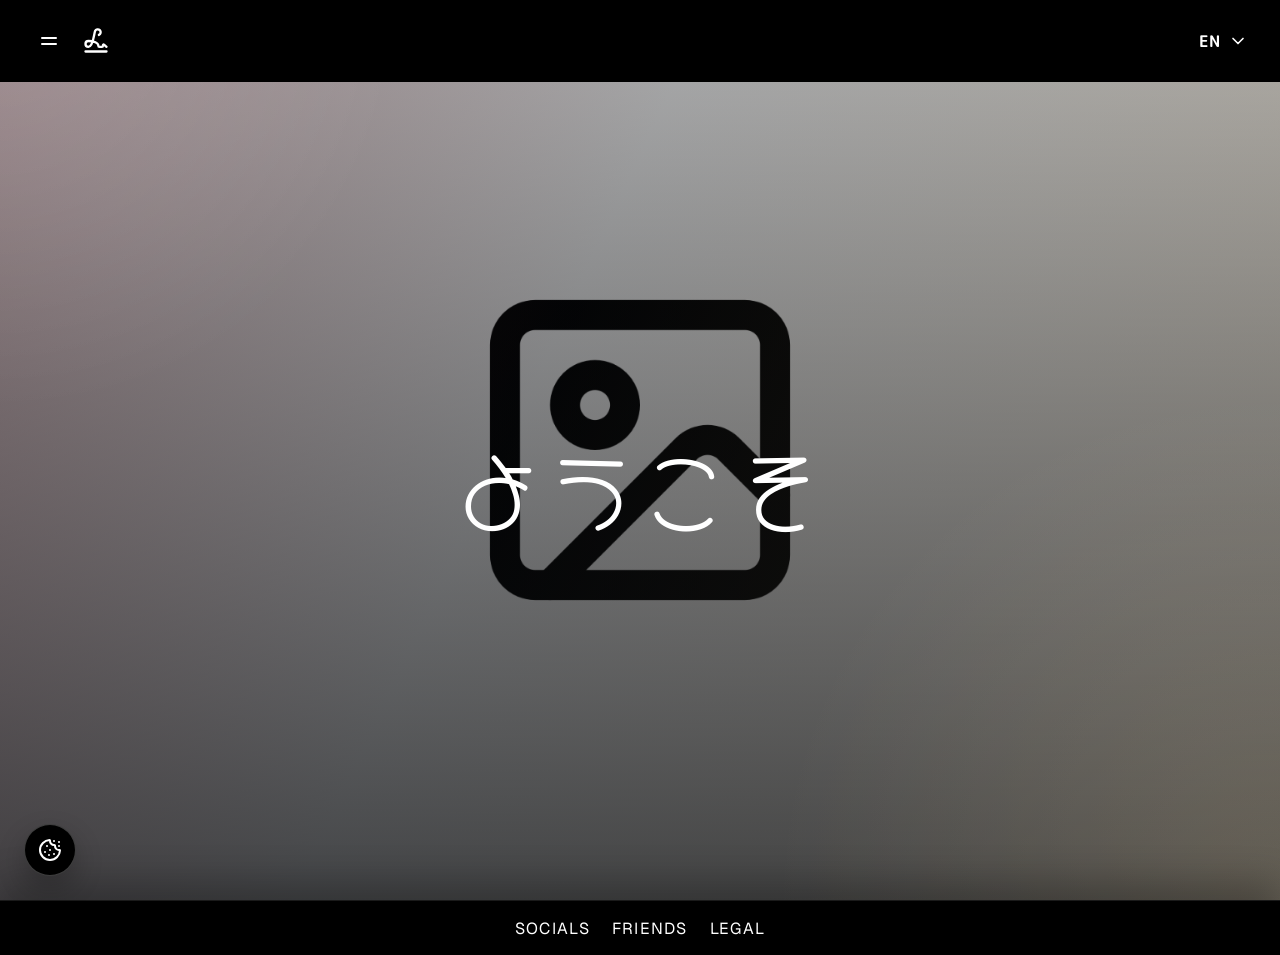
<file: index.html>
<!DOCTYPE html>
<html lang="de">
<head>
	<meta charset="UTF-8">
	<meta name="viewport" content="width=device-width, initial-scale=1.0">
	<title>Portfolio</title>
	<meta
		name="description"
		content="Kunst, Streams und Content rund um Gaming, Anime und Fantasy."
	>
	<link rel="stylesheet" href="assets/css/styles.css">
</head>
<body class="page-home">
	<div class="page-shell">
		<header class="site-header" data-header>
			<div class="header-inner">
				<div class="header-branding">
					<button
						class="menu-toggle"
						type="button"
						aria-label="Menü öffnen"
						aria-expanded="false"
						aria-controls="mobile-menu"
						data-menu-toggle
					>
						<span class="menu-icon menu-icon-equal" data-menu-icon-open>
							<svg xmlns="http://www.w3.org/2000/svg" width="24" height="24" viewBox="0 0 24 24" fill="none" stroke="currentColor" stroke-width="2" stroke-linecap="round" stroke-linejoin="round" class="lucide lucide-equal"><line x1="5" x2="19" y1="9" y2="9"/><line x1="5" x2="19" y1="15" y2="15"/></svg>
						</span>
						<span class="menu-icon menu-icon-close" data-menu-icon-close>
							<svg xmlns="http://www.w3.org/2000/svg" width="24" height="24" viewBox="0 0 24 24" fill="none" stroke="currentColor" stroke-width="2" stroke-linecap="round" stroke-linejoin="round" class="lucide lucide-x"><path d="M18 6 6 18"/><path d="m6 6 12 12"/></svg>
						</span>
					</button>

					<a class="brand-mark" href="index.html" aria-label="Startseite">
						<img src="assets/logo/logo.svg" alt="Logo">
					</a>
				</div>

				<div class="header-actions">
					<div class="language-switcher" data-language-switcher>
						<button
							class="language-trigger"
							type="button"
							aria-haspopup="true"
							aria-expanded="false"
							aria-label="Sprache auswählen"
							data-language-trigger
						>
							<span data-current-language>EN</span>
							<svg xmlns="http://www.w3.org/2000/svg" width="24" height="24" viewBox="0 0 24 24" fill="none" stroke="currentColor" stroke-width="2" stroke-linecap="round" stroke-linejoin="round" class="lucide lucide-chevron-down"><path d="m6 9 6 6 6-6"/></svg>
						</button>
						<div class="language-menu" role="menu" aria-label="Sprachauswahl">
							<button type="button" data-language="en" class="is-active">EN</button>
							<button type="button" data-language="de">DE</button>
						</div>
					</div>
				</div>
			</div>
		</header>

		<section class="menu-panel" id="mobile-menu" aria-hidden="true" data-mobile-menu>
			<nav class="mobile-nav" aria-label="Hauptnavigation">
				<a href="index.html" data-i18n="nav.home">START</a>
				<a href="about.html" data-i18n="nav.about">ÜBER</a>
				<a href="gallery.html" data-i18n="nav.gallery">PORTFOLIO</a>
			</nav>
		</section>

		<main>
			<section class="hero" id="start" data-hero>
				<div class="hero-backdrop"></div>
				<div class="hero-content">
					<p class="eyebrow hero-motto" data-i18n="hero.motto">ようこそ</p>
				</div>
			</section>
		</main>

		<footer class="site-footer">
			<nav class="footer-nav" aria-label="Footer Navigation">
				<a href="#" data-i18n="footer.socials" data-socials-trigger>SOZIALES</a>
				<a href="#" data-i18n="nav.friends" data-friends-trigger>FRIENDS</a>
				<a href="#" data-i18n="footer.legal" data-legal-trigger>RECHTLICHES</a>
			</nav>
		</footer>
	</div>

	<button class="cookie-trigger" type="button" aria-label="Cookie-Einstellungen öffnen" data-cookie-trigger>
		<svg xmlns="http://www.w3.org/2000/svg" width="24" height="24" viewBox="0 0 24 24" fill="none" stroke="currentColor" stroke-width="2" stroke-linecap="round" stroke-linejoin="round" class="lucide lucide-cookie"><path d="M11 17h.01"/><path d="M11.496 2c.324-.016.558.292.529.615a4 4 0 004.235 4.368.713.713 0 01.758.757 4 4 0 004.366 4.237c.323-.03.63.204.614.527a10 10 0 01-2.915 6.566A1 1 0 114.93 4.918 10 10 0 0111.496 2"/><path d="M12 12h.01"/><path d="M16 16h.01"/><path d="M16 3h.01"/><path d="M21 4h.01"/><path d="M21 8h.01"/><path d="M7 14h.01"/><path d="M9 8h.01"/></svg>
	</button>

	<div class="cookie-modal" role="dialog" aria-modal="true" aria-labelledby="cookie-modal-title" aria-hidden="true" data-cookie-modal>
		<div class="cookie-modal-content">
			<div class="cookie-modal-header">
				<div class="cookie-modal-title">
					<h2 id="cookie-modal-title" data-i18n="cookie.title">COOKIE-EINSTELLUNGEN</h2>
				</div>
				<button class="cookie-modal-dismiss" type="button" aria-label="Cookie-Einstellungen schließen" data-cookie-close>
					<svg aria-hidden="true" xmlns="http://www.w3.org/2000/svg" width="24" height="24" viewBox="0 0 24 24" fill="none" stroke="currentColor" stroke-width="2" stroke-linecap="round" stroke-linejoin="round" class="lucide lucide-x"><path d="M18 6 6 18"/><path d="m6 6 12 12"/></svg>
				</button>
			</div>

			<div class="cookie-modal-rule"></div>
			<div class="cookie-modal-notice">
				<svg aria-hidden="true" xmlns="http://www.w3.org/2000/svg" width="24" height="24" viewBox="0 0 24 24" fill="none" stroke="currentColor" stroke-width="2" stroke-linecap="round" stroke-linejoin="round" class="lucide lucide-info"><circle cx="12" cy="12" r="10"/><path d="M12 16v-4"/><path d="M12 8h.01"/></svg>
				<p data-i18n="cookie.intro">Hier erfährst du, wie ich Cookies und ähnliche Technologien verwende.</p>
			</div>

			<section class="cookie-modal-section">
				<h3 data-i18n="cookie.purposeTitle">WARUM ICH COOKIES VERWENDE</h3>
				<p data-i18n="cookie.purpose">Cookies und lokale Speicherungen helfen mir dabei, Spracheinstellungen zu speichern und die Website zuverlässig bereitzustellen. Ich nutze sie nicht für personalisierte Werbung.</p>
			</section>

			<section class="cookie-modal-section">
				<h3 data-i18n="cookie.dataTitle">WELCHE DATEN ICH SPEICHERE</h3>
				<p data-i18n="cookie.data">Deine zuletzt ausgewählte Sprache wird lokal in deinem Browser gespeichert. Dadurch bleibt sie beim Aktualisieren und beim späteren Öffnen der Seite erhalten. Diese Einstellung übertrage ich nicht.</p>
			</section>

			<section class="cookie-modal-section">
				<h3 data-i18n="cookie.controlTitle">DEINE AUSWAHL</h3>
				<p data-i18n="cookie.control">Du kannst gespeicherte Website-Daten jederzeit über die Einstellungen deines Browsers löschen. Wenn du eine andere Sprache auswählst, übernehme ich die neue Auswahl automatisch.</p>
			</section>

		</div>
	</div>

	<div class="cookie-modal" role="dialog" aria-modal="true" aria-labelledby="contact-modal-title" aria-hidden="true" data-contact-modal>
		<div class="cookie-modal-content">
			<div class="cookie-modal-header">
				<div class="cookie-modal-title">
					<h2 id="contact-modal-title" data-i18n="contactModal.title">KONTAKT</h2>
				</div>
				<button class="cookie-modal-dismiss" type="button" aria-label="Kontakt schließen" data-contact-close>
					<svg aria-hidden="true" xmlns="http://www.w3.org/2000/svg" width="24" height="24" viewBox="0 0 24 24" fill="none" stroke="currentColor" stroke-width="2" stroke-linecap="round" stroke-linejoin="round" class="lucide lucide-x"><path d="M18 6 6 18"/><path d="m6 6 12 12"/></svg>
				</button>
			</div>

			<div class="cookie-modal-rule"></div>
			<div class="cookie-modal-notice">
				<svg aria-hidden="true" xmlns="http://www.w3.org/2000/svg" width="24" height="24" viewBox="0 0 24 24" fill="none" stroke="currentColor" stroke-width="2" stroke-linecap="round" stroke-linejoin="round" class="lucide lucide-message-circle"><path d="M7.9 20A9 9 0 1 0 4 16.1L2 22Z"/></svg>
				<p data-i18n="contactModal.intro">Hier erreichst du mich am schnellsten.</p>
			</div>

			<section class="cookie-modal-section">
				<h3 data-i18n="contactModal.emailLabel">E-MAIL</h3>
				<p data-i18n="contactModal.emailText">Schreib mir einfach eine Nachricht, ich antworte so schnell wie möglich.</p>
				<p><a class="modal-link" href="mailto:kontakt@example.com">kontakt@example.com</a></p>
			</section>

			<section class="cookie-modal-section">
				<h3 data-i18n="contactModal.responseTitle">ANTWORTZEIT</h3>
				<p data-i18n="contactModal.responseText">Ich versuche, innerhalb weniger Tage zu antworten. Bei viel los kann es auch mal etwas länger dauern, ich melde mich aber garantiert zurück.</p>
			</section>
		</div>
	</div>

	<div class="cookie-modal" role="dialog" aria-modal="true" aria-labelledby="legal-modal-title" aria-hidden="true" data-legal-modal>
		<div class="cookie-modal-content">
			<div class="cookie-modal-header">
				<div class="cookie-modal-title">
					<h2 id="legal-modal-title" data-i18n="legalModal.title">RECHTLICHES</h2>
				</div>
				<button class="cookie-modal-dismiss" type="button" aria-label="Rechtliches schließen" data-legal-close>
					<svg aria-hidden="true" xmlns="http://www.w3.org/2000/svg" width="24" height="24" viewBox="0 0 24 24" fill="none" stroke="currentColor" stroke-width="2" stroke-linecap="round" stroke-linejoin="round" class="lucide lucide-x"><path d="M18 6 6 18"/><path d="m6 6 12 12"/></svg>
				</button>
			</div>

			<div class="cookie-modal-rule"></div>
			<div class="cookie-modal-notice">
				<svg aria-hidden="true" xmlns="http://www.w3.org/2000/svg" width="24" height="24" viewBox="0 0 24 24" fill="none" stroke="currentColor" stroke-width="2" stroke-linecap="round" stroke-linejoin="round" class="lucide lucide-scale"><path d="M12 3v18"/><path d="m19 8 3 8a5 5 0 0 1-6 0zV7"/><path d="M3 7h1a17 17 0 0 0 8-2 17 17 0 0 0 8 2h1"/><path d="m5 8 3 8a5 5 0 0 1-6 0zV7"/><path d="M7 21h10"/></svg>
				<p data-i18n="legalModal.intro">Ein Überblick über Impressum, Datenschutz, Haftung, Streitschlichtung und Urheberrecht dieser Website.</p>
			</div>

			<section class="cookie-modal-section">
				<h3 data-i18n="legalModal.imprintTitle">IMPRESSUM</h3>
				<div class="modal-lines"><p class="modal-line modal-line-intro" data-i18n="legalModal.imprintText">Angaben gemäß den gesetzlichen Informationspflichten. Diese Website wird privat betrieben und zeigt Kunst, Streams und kreative Projekte. Verantwortlich für die Inhalte ist:</p><p class="modal-line" data-i18n="legalModal.imprintName">[Name der verantwortlichen Person]</p><p class="modal-line" data-i18n="legalModal.imprintStreet">[Straße und Hausnummer]</p><p class="modal-line" data-i18n="legalModal.imprintCity">[PLZ und Ort]</p>
				<p class="modal-line"><span data-i18n="legalModal.imprintEmail">E-Mail:</span> <a class="modal-link" href="mailto:kontakt@example.com">kontakt@example.com</a></p></div>
			</section>

			<section class="cookie-modal-section">
				<h3 data-i18n="legalModal.privacyTitle">DATENSCHUTZ</h3>
				<p data-i18n="legalModal.privacyText">Der Schutz deiner persönlichen Daten ist mir wichtig. Diese Website erhebt keine personenbezogenen Daten über Formulare, Konten oder Tracking-Dienste und setzt keine Werbe- oder Analyse-Cookies ein. Lediglich deine gewählte Spracheinstellung wird lokal in deinem Browser gespeichert, damit sie beim nächsten Besuch erhalten bleibt. Diese Information verlässt dein Gerät nicht. Wenn du mir per E-Mail schreibst, verwende ich deine Angaben ausschließlich zur Bearbeitung deines Anliegens und gebe sie nicht an Dritte weiter. Beim Aufruf externer Links, etwa zu Instagram, Twitch, Discord, X oder VGen, gelten die Datenschutzbestimmungen der jeweiligen Anbieter. Du hast jederzeit das Recht auf Auskunft, Berichtigung und Löschung deiner Daten sowie auf Beschwerde bei einer Datenschutzaufsichtsbehörde.</p>
			</section>

			<section class="cookie-modal-section">
				<h3 data-i18n="legalModal.liabilityTitle">HAFTUNGSAUSSCHLÜSSE</h3>
				<p data-i18n="legalModal.liabilityText">Die Inhalte dieser Website werden mit größtmöglicher Sorgfalt erstellt. Für die Richtigkeit, Vollständigkeit und Aktualität kann ich dennoch keine Gewähr übernehmen. Diese Website enthält Links zu externen Plattformen und Profilen Dritter, auf deren Inhalte ich keinen Einfluss habe; dafür ist stets der jeweilige Anbieter verantwortlich. Zum Zeitpunkt der Verlinkung waren keine Rechtsverstöße erkennbar. Sobald mir Rechtsverletzungen bekannt werden, entferne ich die betreffenden Inhalte oder Links umgehend. Angaben zu Auftragsarbeiten, Preisen oder Verfügbarkeiten sind unverbindlich, soweit sie nicht ausdrücklich schriftlich vereinbart wurden.</p>
			</section>

			<section class="cookie-modal-section">
				<h3 data-i18n="legalModal.disputeTitle">STREITSCHLICHTUNG</h3>
				<p data-i18n="legalModal.disputeText">Die Europäische Kommission stellt eine Plattform zur Online-Streitbeilegung bereit. Ich bin weder verpflichtet noch bereit, an Streitbeilegungsverfahren vor einer Verbraucherschlichtungsstelle teilzunehmen. Wenn es bei einer Zusammenarbeit, einer Auftragsarbeit oder einem Kauf Unstimmigkeiten gibt, melde dich bitte zuerst direkt bei mir. In den meisten Fällen lässt sich gemeinsam eine faire Lösung finden.</p>
			</section>

			<section class="cookie-modal-section">
				<h3 data-i18n="legalModal.copyrightTitle">URHEBERRECHT</h3>
				<p data-i18n="legalModal.copyrightText">Alle auf dieser Website veröffentlichten Inhalte, darunter Texte, Grafiken, Artworks, Animationen, Streams und Videos, unterliegen dem Urheberrecht. Soweit nicht anders gekennzeichnet, liegen die Rechte bei mir als Betreiber*in. Werke Dritter, etwa Auftragsarbeiten anderer Künstler*innen, sind mit Credits versehen und bleiben Eigentum der jeweiligen Urheber*innen. Eine Vervielfältigung, Bearbeitung, Verbreitung oder Verwendung, auch auszugsweise und insbesondere für das Training von KI-Systemen, ist ohne vorherige schriftliche Zustimmung nicht gestattet. Genannte Marken-, Spiele- und Firmennamen gehören ihren jeweiligen Rechteinhaber*innen.</p>
			</section>
		</div>
	</div>

	<div class="cookie-modal" role="dialog" aria-modal="true" aria-labelledby="socials-modal-title" aria-hidden="true" data-socials-modal>
		<div class="cookie-modal-content">
			<div class="cookie-modal-header">
				<div class="cookie-modal-title">
					<h2 id="socials-modal-title" data-i18n="socialsModal.title">SOZIALES</h2>
				</div>
				<button class="cookie-modal-dismiss" type="button" aria-label="Soziales schließen" data-socials-close>
					<svg aria-hidden="true" xmlns="http://www.w3.org/2000/svg" width="24" height="24" viewBox="0 0 24 24" fill="none" stroke="currentColor" stroke-width="2" stroke-linecap="round" stroke-linejoin="round" class="lucide lucide-x"><path d="M18 6 6 18"/><path d="m6 6 12 12"/></svg>
				</button>
			</div>

			<div class="cookie-modal-rule"></div>
			<div class="cookie-modal-notice">
				<svg aria-hidden="true" xmlns="http://www.w3.org/2000/svg" width="24" height="24" viewBox="0 0 24 24" fill="none" stroke="currentColor" stroke-width="2" stroke-linecap="round" stroke-linejoin="round" class="lucide lucide-share-2"><circle cx="18" cy="5" r="3"/><circle cx="6" cy="12" r="3"/><circle cx="18" cy="19" r="3"/><line x1="8.59" x2="15.42" y1="13.51" y2="17.49"/><line x1="15.41" x2="8.59" y1="6.51" y2="10.49"/></svg>
				<p data-i18n="socialsModal.intro">Hier findest du passende Plattformen für Kunst, Streams und den Austausch mit deiner Community.</p>
			</div>

			<section class="cookie-modal-section">
				<h3 data-i18n="socialsModal.instagramLabel">INSTAGRAM</h3>
				<p data-i18n="socialsModal.instagramText">Teile Skizzen, Einblicke hinter die Kulissen und Neuigkeiten zu Kunst und Streams.</p>
				<p><a class="modal-link" href="https://instagram.com/" target="_blank" rel="noopener noreferrer">instagram.com</a></p>
			</section>

			<section class="cookie-modal-section">
				<h3 data-i18n="socialsModal.twitchLabel">TWITCH</h3>
				<p data-i18n="socialsModal.twitchText">Präsentiere Live-Streams, Spiele, kreative Projekte und den Austausch mit deiner Community.</p>
				<p><a class="modal-link" href="https://twitch.tv/" target="_blank" rel="noopener noreferrer">twitch.tv</a></p>
			</section>

			<section class="cookie-modal-section">
				<h3 data-i18n="socialsModal.discordLabel">DISCORD</h3>
				<p data-i18n="socialsModal.discordText">Tausche dich mit deiner Community aus und teile Neuigkeiten zu Kunst und Streams.</p>
				<p><a class="modal-link" href="https://discord.com/" target="_blank" rel="noopener noreferrer">discord.com</a></p>
			</section>

			<section class="cookie-modal-section">
				<h3 data-i18n="socialsModal.xLabel">X</h3>
				<p data-i18n="socialsModal.xText">Veröffentliche kurze Updates zu Kunst, Streams und aktuellen Projekten.</p>
				<p><a class="modal-link" href="https://x.com/" target="_blank" rel="noopener noreferrer">x.com</a></p>
			</section>
			<section class="cookie-modal-section">
				<h3 data-i18n="socialsModal.vgenLabel">VGEN</h3>
				<p data-i18n="socialsModal.vgenText">Präsentiere Auftragsarbeiten, kreative Services und Beispielprojekte.</p>
				<p><a class="modal-link" href="https://vgen.co/" target="_blank" rel="noopener noreferrer">vgen.co</a></p>
			</section>
		</div>
	</div>

	<div class="cookie-modal" role="dialog" aria-modal="true" aria-labelledby="friends-modal-title" aria-hidden="true" data-friends-modal>
		<div class="cookie-modal-content">
			<div class="cookie-modal-header">
				<div class="cookie-modal-title">
					<h2 id="friends-modal-title" data-i18n="friendsModal.title">FRIENDS</h2>
				</div>
				<button class="cookie-modal-dismiss" type="button" aria-label="Friends schließen" data-friends-close>
					<svg aria-hidden="true" xmlns="http://www.w3.org/2000/svg" width="24" height="24" viewBox="0 0 24 24" fill="none" stroke="currentColor" stroke-width="2" stroke-linecap="round" stroke-linejoin="round" class="lucide lucide-x"><path d="M18 6 6 18"/><path d="m6 6 12 12"/></svg>
				</button>
			</div>
			<div class="cookie-modal-rule"></div>
			<div class="cookie-modal-notice">
				<svg aria-hidden="true" xmlns="http://www.w3.org/2000/svg" width="24" height="24" viewBox="0 0 24 24" fill="none" stroke="currentColor" stroke-width="2" stroke-linecap="round" stroke-linejoin="round" class="lucide lucide-heart"><path d="M2 9.5a5.5 5.5 0 0 1 9.591-3.676.56.56 0 0 0 .818 0A5.49 5.49 0 0 1 22 9.5c0 2.29-1.5 4-3 5.5l-5.492 5.313a2 2 0 0 1-3 .019L5 15c-1.5-1.5-3-3.2-3-5.5"/></svg>
				<div>
					<strong data-i18n="friendsModal.introTitle">MEINE FREUND*INNEN</strong>
					<p data-i18n="friendsModal.introText">Drei Menschen, deren Profile ich gerne mit euch teile.</p>
				</div>
			</div>
			<section class="cookie-modal-section">
				<h3 data-i18n="friendsModal.friend1Title">FREUND*IN 1</h3>
				<p data-i18n="friendsModal.friend1Text">Streamt regelmäßig und teilt Kunst und Einblicke in den kreativen Alltag.</p>
				<p><a class="modal-link" href="https://twitch.tv/" target="_blank" rel="noopener noreferrer">twitch.tv</a></p>
				<p><a class="modal-link" href="https://instagram.com/" target="_blank" rel="noopener noreferrer">instagram.com</a></p>
				<p><a class="modal-link" href="https://vgen.co/" target="_blank" rel="noopener noreferrer">vgen.co</a></p>
			</section>

			<section class="cookie-modal-section">
				<h3 data-i18n="friendsModal.friend2Title">FREUND*IN 2</h3>
				<p data-i18n="friendsModal.friend2Text">Postet Updates, Videos und Auftragsarbeiten rund um Kunst und Content.</p>
				<p><a class="modal-link" href="https://x.com/" target="_blank" rel="noopener noreferrer">x.com</a></p>
				<p><a class="modal-link" href="https://youtube.com/" target="_blank" rel="noopener noreferrer">youtube.com</a></p>
				<p><a class="modal-link" href="https://vgen.co/" target="_blank" rel="noopener noreferrer">vgen.co</a></p>
			</section>

			<section class="cookie-modal-section">
				<h3 data-i18n="friendsModal.friend3Title">FREUND*IN 3</h3>
				<p data-i18n="friendsModal.friend3Text">Zeigt Illustrationen und Portfolio-Projekte und teilt kreative Gedanken.</p>
				<p><a class="modal-link" href="https://artstation.com/" target="_blank" rel="noopener noreferrer">artstation.com</a></p>
				<p><a class="modal-link" href="https://bsky.app/" target="_blank" rel="noopener noreferrer">bsky.app</a></p>
			</section>
		</div>
	</div>

	<script src="assets/js/main.js"></script>
</body>
</html>
</file>
<file: assets/css/styles.css>
@font-face {
	font-family: "Geist";
	font-weight: 100 900;
	font-style: normal;
	font-display: swap;
	src: url("../fonts/Geist/Geist-VariableFont_wght.ttf") format("truetype");
}

@font-face {
	font-family: "Geist";
	font-weight: 100 900;
	font-style: italic;
	font-display: swap;
	src: url("../fonts/Geist/Geist-Italic-VariableFont_wght.ttf") format("truetype");
}

@font-face {
	font-family: "M PLUS Rounded 1c";
	font-weight: 400;
	font-style: normal;
	font-display: swap;
	src: url("../fonts/M_PLUS_Rounded_1c/MPLUSRounded1c-Regular.ttf") format("truetype");
}

@font-face {
	font-family: "M PLUS Rounded 1c";
	font-weight: 500;
	font-style: normal;
	font-display: swap;
	src: url("../fonts/M_PLUS_Rounded_1c/MPLUSRounded1c-Medium.ttf") format("truetype");
}

@font-face {
	font-family: "M PLUS Rounded 1c";
	font-weight: 700;
	font-style: normal;
	font-display: swap;
	src: url("../fonts/M_PLUS_Rounded_1c/MPLUSRounded1c-Bold.ttf") format("truetype");
}

@font-face {
	font-family: "Great Vibes";
	font-weight: 400;
	font-style: normal;
	font-display: swap;
	src: url("../fonts/Great_Vibes/GreatVibes-Regular.ttf") format("truetype");
}

@font-face {
	font-family: "Hachi Maru Pop";
	font-weight: 400;
	font-style: normal;
	font-display: swap;
	src: url("../fonts/Hachi_Maru_Pop/HachiMaruPop-Regular.ttf") format("truetype");
}

:root {
	--bg: #f3ede2;
	--surface: rgba(255, 255, 255, 0.92);
	--surface-strong: #ffffff;
	--surface-dark: rgba(10, 10, 10, 0.74);
	--text: #141414;
	--text-soft: rgba(20, 20, 20, 0.72);
	--text-inverse: #ffffff;
	--line: rgba(255, 255, 255, 0.14);
	--line-dark: rgba(20, 20, 20, 0.12);
	--accent: #b89a62;
	--accent-deep: #6d1f2a;
	--anime-accent: #8e8cd7;
	--radius-small: 12px;
	--radius: 16px;
	--radius-large: 20px;
	--header-height: 82px;
	--content-width: min(1280px, calc(100vw - 48px));
	--transition: 220ms cubic-bezier(0.22, 1, 0.36, 1);
	--hero-image: url("../img/hero-bg.png");
}

* {
	box-sizing: border-box;
}

html {
	height: 100%;
	scroll-behavior: smooth;
}

body {
	min-height: 100%;
	margin: 0;
	font-family: "Geist", sans-serif;
	background: var(--bg);
	color: var(--text);
}

body.menu-open {
	overflow: hidden;
	background: #ffffff;
}

body.page-home,
.page-home .page-shell,
.page-home main {
	background: #000000;
}

a {
	color: inherit;
	text-decoration: none;
}

button {
	font: inherit;
}

.page-shell {
	min-height: 100svh;
	position: relative;
	display: flex;
	flex-direction: column;
}

main {
	height: auto;
}

.site-header {
	position: fixed;
	inset: 0 0 auto;
	z-index: 40;
	color: var(--text-inverse);
	background: #000000;
	transition: background-color var(--transition), color var(--transition), border-color var(--transition);
}

.header-inner {
	width: 100%;
	margin: 0 auto;
	min-height: var(--header-height);
	display: flex;
	justify-content: space-between;
	align-items: center;
	gap: 20px;
	padding: 0 28px;
}

.page-shell.menu-open .site-header {
	background: #ffffff;
	color: var(--text);
}

.menu-toggle,
.language-trigger,
.language-menu button,
.mobile-language-actions button {
	border: 0;
	background: none;
	padding: 0;
	cursor: pointer;
}

.menu-toggle {
	display: inline-flex;
	width: 42px;
	height: 42px;
	align-items: center;
	font-weight: 700;
	justify-content: center;
	color: currentColor;
	position: relative;
}

.footer-nav a,
.mobile-nav a,
.hero-cta,
.language-menu button,
.mobile-language-actions button,
.menu-toggle {
	font-family: "Geist", sans-serif;
	letter-spacing: 0.08em;
}

html[lang] .language-trigger,
html[lang] .language-menu button,
html[lang] .mobile-language-actions button {
	font-family: "M PLUS Rounded 1c", sans-serif;
}

.footer-nav a,
.mobile-nav a {
	font-size: 1rem;
	position: relative;
}

.footer-nav a::after,
.mobile-nav a::after {
	content: "";
	position: absolute;
	left: 0;
	bottom: -5px;
	width: 100%;
	height: 1px;
	background: currentColor;
	transform: scaleX(0);
	transform-origin: left;
	transition: transform var(--transition);
}

.footer-nav a:hover::after,
.footer-nav a:focus-visible::after,
.mobile-nav a:hover::after,
.mobile-nav a:focus-visible::after {
	transform: scaleX(1);
}

.header-branding {
	display: flex;
	align-items: center;
	gap: 12px;
	min-height: var(--header-height);
	line-height: 0;
}

.brand-mark {
	display: inline-flex;
	align-items: center;
	justify-content: center;
	align-self: center;
	width: 28px;
	height: 28px;
	flex-shrink: 0;
	line-height: 0;
}

.brand-mark img {
	display: block;
	width: 100%;
	height: 100%;
	object-fit: contain;
	transition: filter var(--transition);
}

	.site-header .brand-mark img {
	filter: brightness(0) invert(1);
}

.page-shell.menu-open .site-header .brand-mark img {
	filter: brightness(0);
}

.header-actions {
	display: flex;
	align-items: center;
	gap: 14px;
}

.language-switcher {
	position: relative;
}

.language-trigger {
	display: inline-flex;
	align-items: center;
	gap: 8px;
	min-height: 42px;
	padding: 0 4px 0 12px;
	border-radius: 8px;
	font-weight: 700;
	color: inherit;
	background: transparent;
	transition: color var(--transition);
}

.language-trigger svg {
	width: 20px;
	height: 20px;
	stroke-width: 2;
	transition: transform var(--transition);
}

.language-switcher.is-open .language-trigger svg {
	transform: rotate(180deg);
}

.language-menu {
	position: absolute;
	top: calc(100% + 10px);
	right: 0;
	min-width: 88px;
	display: grid;
	gap: 4px;
	padding: 8px;
	background: rgba(255, 255, 255, 0.96);
	border: 1px solid rgba(20, 20, 20, 0.08);
	border-radius: 8px;
	box-shadow: 0 18px 42px rgba(0, 0, 0, 0.18);
	opacity: 0;
	visibility: hidden;
	transform: translateY(-8px);
	transition: opacity var(--transition), transform var(--transition), visibility var(--transition);
}

.language-switcher.is-open .language-menu {
	opacity: 1;
	visibility: visible;
	transform: translateY(0);
}

.language-menu button,
.mobile-language-actions button {
	min-height: 42px;
	padding: 0 14px;
	border-radius: 8px;
	font-weight: 700;
	color: var(--text);
	text-align: center;
	transition: background-color var(--transition), color var(--transition);
}

.language-menu button.is-active,
.mobile-language-actions button.is-active,
.language-menu button:hover,
.language-menu button:focus-visible,
.mobile-language-actions button:hover,
.mobile-language-actions button:focus-visible {
	background: #000000;
	color: var(--text-inverse);
}

.hero {
	position: relative;
	height: 100svh;
	min-height: 100svh;
	display: flex;
	align-items: center;
	padding: calc(var(--header-height) + 24px) 24px 40px;
	overflow: clip;
	isolation: isolate;
	box-sizing: border-box;
	background:
		linear-gradient(180deg, rgba(6, 8, 11, 0.24), rgba(6, 8, 11, 0.72)),
		linear-gradient(115deg, rgba(109, 31, 42, 0.38), rgba(17, 17, 17, 0.12) 42%, rgba(184, 154, 98, 0.28)),
		var(--hero-image) center/cover no-repeat;
}

.hero-backdrop {
	position: absolute;
	inset: 0;
	background:
		radial-gradient(circle at top left, rgba(255, 255, 255, 0.14), transparent 26%),
		radial-gradient(circle at bottom right, rgba(184, 154, 98, 0.2), transparent 32%);
	mix-blend-mode: screen;
	pointer-events: none;
}

.hero-content {
	position: relative;
	z-index: 1;
	width: min(100%, var(--content-width));
	margin: 0 auto;
	color: var(--text-inverse);
	display: grid;
	justify-items: center;
	text-align: center;
	gap: 18px;
	animation: rise-in 720ms cubic-bezier(0.22, 1, 0.36, 1) both;
}

.eyebrow {
	margin: 0;
	font-family: "Geist", sans-serif;
	font-size: clamp(2.4rem, 7vw, 6rem);
	font-weight: 400;
	line-height: 1.2;
	letter-spacing: 0.12em;
}

.hero-motto {
	font-family: "Hachi Maru Pop", cursive;
	font-weight: 400;
	transform-origin: center;
	letter-spacing: 0.04em;
}

.mobile-language-block p {
	margin: 0;
	font-family: "Geist", sans-serif;
	font-size: 0.9rem;
	letter-spacing: 0.24em;
}

.hero h1 {
	margin: 0;
	max-width: 10ch;
	font-family: "Geist", sans-serif;
	font-size: clamp(4rem, 12vw, 8.5rem);
	line-height: 0.88;
	letter-spacing: 0.02em;
	text-wrap: balance;
}

.hero-copy {
	max-width: 600px;
	margin: 0;
	font-size: clamp(1.1rem, 1.8vw, 1.35rem);
	line-height: 1.28;
	color: rgba(255, 255, 255, 0.82);
}

.hero-cta {
	display: inline-flex;
	align-items: center;
	justify-content: center;
	min-width: 178px;
	min-height: 58px;
	padding: 0 28px;
	background: var(--surface-strong);
	color: var(--text);
	font-size: 1.05rem;
	transition: transform var(--transition), background-color var(--transition), color var(--transition);
}

.hero-cta:hover,
.hero-cta:focus-visible {
	transform: translateY(-3px);
	background: var(--accent);
	color: var(--text-inverse);
}

.about-cta .hero-cta {
	border: 1px solid var(--text-inverse);
	background: #000000;
	color: var(--text-inverse);
	transition: background-color var(--transition), color var(--transition);
}

.about-cta .hero-cta:hover,
.about-cta .hero-cta:focus-visible {
	transform: none;
	background: var(--text-inverse);
	color: var(--text);
}

.site-footer {
	position: relative;
	z-index: 20;
	width: 100%;
	margin-top: auto;
	background: #000000;
	border-top: 1px solid rgba(255, 255, 255, 0.1);
	box-shadow: 0 -18px 36px rgba(0, 0, 0, 0.24);
}

.cookie-trigger {
	position: fixed;
	left: 24px;
	bottom: 24px;
	z-index: 60;
	display: grid;
	place-items: center;
	width: 52px;
	height: 52px;
	border: 1px solid rgba(255, 255, 255, 0.24);
	border-radius: 50%;
	background: #000000;
	color: var(--text-inverse);
	box-shadow: 0 12px 28px rgba(0, 0, 0, 0.24);
	cursor: pointer;
	transition: transform var(--transition), background-color var(--transition);
}

.cookie-trigger:hover,
.cookie-trigger:focus-visible {
	background: #000000;
	transform: none;
}

.cookie-trigger svg {
	width: 24px;
	height: 24px;
}

.cookie-modal {
	position: fixed;
	inset: 0;
	z-index: 70;
	display: grid;
	place-items: center;
	padding: 24px;
	background: rgba(10, 10, 10, 0.58);
	opacity: 0;
	visibility: hidden;
	pointer-events: none;
	transition: opacity var(--transition), visibility var(--transition);
}

.cookie-modal.is-open {
	opacity: 1;
	visibility: visible;
	pointer-events: auto;
}

.cookie-modal-content {
	--modal-padding-top: 32px;
	--modal-padding-inline: 36px;
	width: min(760px, 100%);
	max-height: min(760px, 100%);
	overflow-y: auto;
	padding: var(--modal-padding-top) var(--modal-padding-inline) 36px;
	border: 1px solid rgba(20, 20, 20, 0.1);
	border-radius: 8px;
	background: #000000;
	color: var(--text-inverse);
	font-family: "Geist", sans-serif;
	box-shadow: 0 24px 70px rgba(0, 0, 0, 0.28);
	transform: translateY(18px);
	transition: transform var(--transition);
}

.cookie-modal-content::before {
	position: sticky;
	top: calc(-1 * var(--modal-padding-top));
	z-index: 1;
	display: block;
	height: 4px;
	margin: calc(-1 * var(--modal-padding-top)) calc(-1 * var(--modal-padding-inline)) calc(var(--modal-padding-top) - 4px);
	border-radius: var(--radius-large) var(--radius-large) 0 0;
	background: #FFFFFF;
	content: "";
	pointer-events: none;
}

.cookie-modal.is-open .cookie-modal-content {
	transform: translateY(0);
}

.cookie-modal-header,
.cookie-modal-title {
	display: flex;
	align-items: center;
}

.cookie-modal-header {
	justify-content: space-between;
	gap: 20px;
}

.cookie-modal-title {
	gap: 12px;
}

.cookie-modal-title svg {
	width: 25px;
	height: 25px;
	stroke-width: 2.2;
}

.cookie-modal-content h2 {
	margin: 0;
	font-size: clamp(1.45rem, 3vw, 2rem);
	line-height: 1.1;
}

.cookie-modal-dismiss {
	display: grid;
	place-items: center;
	width: 40px;
	height: 40px;
	padding: 0;
	border: 0;
	background: transparent;
	color: var(--text-inverse);
	cursor: pointer;
	transition: background-color var(--transition), color var(--transition);
}

.cookie-modal-dismiss:hover,
.cookie-modal-dismiss:focus-visible {
	background: #000000;
	color: var(--text-inverse);
}

.cookie-modal-dismiss svg {
	width: 22px;
	height: 22px;
}

.cookie-modal-rule {
	height: 1px;
	margin: 24px 0 26px;
	background: var(--line-dark);
	border-radius: 999px;
}

.cookie-modal-notice {
	display: flex;
	align-items: center;
	gap: 14px;
	margin: 0 0 28px;
	padding: 18px 20px;
	border: 1px solid rgba(255, 255, 255, 0.62);
	border-radius: 8px;
	background: rgba(255, 255, 255, 0.08);
	color: var(--text-inverse);
}

.cookie-modal-notice svg {
	flex: 0 0 auto;
	width: 21px;
	height: 21px;
	color: #FFFFFF;
}

.cookie-modal-notice p {
	margin: 0;
	color: var(--text-inverse);
	font-size: 0.98rem;
	line-height: 1.6;
}

.cookie-modal-notice div {
	display: grid;
	gap: 4px;
}

.cookie-modal-notice strong {
	font-size: 0.78rem;
	letter-spacing: 0.12em;
}

.cookie-modal-section {
	padding-top: 22px;
	border-top: 1px solid var(--line-dark);
}

.cookie-modal-section h3 {
	margin: 0 0 8px;
	font-size: 1.05rem;
	letter-spacing: 0.03em;
}

.cookie-modal-section p {
	margin: 0 0 20px;
	color: rgba(255, 255, 255, 0.78);
	font-size: 0.95rem;
	line-height: 1.6;
}

.cookie-modal-section p:has(+ p .modal-link) {
	margin-bottom: 8px;
}

.cookie-modal-section .modal-lines {
	margin-bottom: 20px;
}

.cookie-modal-section .modal-lines p.modal-line {
	margin: 0 0 4px;
}

.cookie-modal-section .modal-lines p.modal-line-intro {
	margin-bottom: 12px;
}

.cookie-modal-section .modal-lines p.modal-line:last-child {
	margin-bottom: 0;
}

.modal-link {
	color: var(--anime-accent);
	font-size: 0.95rem;
	text-decoration: underline;
	text-underline-offset: 3px;
	transition: color var(--transition);
}

.modal-link:hover,
.modal-link:focus-visible {
	color: #FFFFFF;
}

.footer-nav {
	display: flex;
	align-items: center;
	gap: 22px;
	min-height: 54px;
	padding: 0 28px;
	color: var(--text-inverse);
	justify-content: center;
	flex-wrap: wrap;
}


.menu-icon {
	position: absolute;
	inset: 0;
	display: flex;
	align-items: center;
	justify-content: center;
	pointer-events: none;
	transition: opacity var(--transition), transform var(--transition);
}

.menu-icon-equal {
	opacity: 1;
	transform: rotate(0deg) scale(1);
}

.menu-icon-close {
	opacity: 0;
	transform: rotate(-90deg) scale(0.7);
}

.page-shell.menu-open .menu-icon-equal {
	opacity: 0;
	transform: rotate(90deg) scale(0.7);
}

.page-shell.menu-open .menu-icon-close {
	opacity: 1;
	transform: rotate(0deg) scale(1);
}

.menu-panel {
	position: fixed;
	inset: var(--header-height) 0 0;
	z-index: 34;
	display: grid;
	place-items: center;
	padding: 32px 24px 48px;
	background: #ffffff;
	color: var(--text);
	opacity: 0;
	visibility: hidden;
	pointer-events: none;
	transition: opacity var(--transition), visibility var(--transition);
}


.menu-panel .mobile-nav {
	transform: translateY(28px);
	transition: transform 280ms cubic-bezier(0.22, 1, 0.36, 1), opacity var(--transition);
	opacity: 0;
}

.menu-panel-inner,
.menu-panel {
	align-content: center;
}

.menu-panel {
	display: grid;
	gap: 32px;
}

.mobile-nav {
	display: grid;
	gap: 20px;
	justify-items: center;
}

.mobile-nav a {
	font-size: clamp(2.1rem, 4.5vw, 3.4rem);
}

.mobile-language-actions {
	display: flex;
	gap: 10px;
}

.mobile-language-actions button {
	min-width: 72px;
	min-height: 46px;
	border: 1px solid rgba(20, 20, 20, 0.12);
	color: var(--text);
}


.page-shell.menu-open .menu-panel {
	opacity: 1;
	visibility: visible;
	pointer-events: auto;
}


.page-shell.menu-open .menu-panel .mobile-nav {
	opacity: 1;
	transform: translateY(0);
}

.page-shell.menu-open main,
.page-shell.menu-open .site-footer {
	visibility: hidden;
	pointer-events: none;
}

@keyframes rise-in {
	from {
		opacity: 0;
		transform: translateY(36px);
	}

	to {
		opacity: 1;
		transform: translateY(0);
	}
}

@media (max-width: 820px) {
	:root {
		--content-width: min(100vw - 32px, 100%);
		--header-height: 74px;
	}

	.page-home .hero {
		height: calc(100svh + 12px);
		min-height: calc(100svh + 12px);
	}

	.header-inner {
		min-height: var(--header-height);
		padding: 0 12px;
		gap: 10px;
	}

	.brand-mark {
		width: 24px;
		height: 24px;
	}

	.language-trigger {
		min-height: 38px;
		padding: 0 2px 0 10px;
	}

	.hero {
		align-items: center;
		padding: calc(var(--header-height) + 20px) 16px 28px;
	}

	.hero h1 {
		max-width: 8ch;
		font-size: clamp(2.9rem, 16vw, 5.2rem);
	}

	.hero-motto {
		max-width: 100%;
		font-size: clamp(2rem, 11vw, 3.8rem);
		line-height: 1;
		letter-spacing: 0.01em;
		white-space: pre-line;
		text-align: center;
	}

	.hero-copy {
		max-width: 26ch;
		font-size: 1rem;
	}

	.footer-nav {
		width: 100%;
		flex-wrap: wrap;
		gap: 12px 18px;
		padding: 14px 16px;
		min-height: auto;
		justify-content: center;
		text-align: center;
	}
}

@media (max-width: 580px) {
	.cookie-trigger {
		left: 16px;
		bottom: 16px;
	}
}

.language-trigger,
.language-menu button,
.mobile-language-actions button,
.hero-cta,
.photo-frame-img,
.image-modal-close,
.game-info-icon {
	border-radius: var(--radius-small);
}

.language-menu,
.photo-frame,
.image-modal-preview,
.event-card-banner,
.event-card-logo,
.game-card {
	border-radius: var(--radius);
}

.cookie-modal-content,
.cookie-modal-notice,
.event-card,
.game-info-box {
	border-radius: var(--radius-large);
}

body.page-gallery {
	background: #000000;
	color: var(--text-inverse);
	overflow-x: clip;
}

.page-gallery .gallery-main {
	flex: 1;
	background: #000000;
}

.gallery-content-inner {
	width: var(--content-width);
	margin: 0 auto;
}

.gallery-content {
	padding: 4px 24px 88px;
	background: #000000;
}

.gallery-toolbar {
	display: flex;
	flex-wrap: wrap;
	align-items: center;
	justify-content: flex-start;
	gap: 12px;
	margin-bottom: 20px;
}

.gallery-filters {
	display: flex;
	flex-wrap: wrap;
	gap: 8px;
}

.gallery-filters button {
	min-height: 40px;
	padding: 0 18px;
	border: 1px solid rgba(255, 255, 255, 0.28);
	border-radius: 999px;
	background: transparent;
	color: rgba(255, 255, 255, 0.78);
	font-family: "Geist", sans-serif;
	font-size: 0.9rem;
	font-weight: 600;
	letter-spacing: 0.08em;
	cursor: pointer;
	transition: background-color var(--transition), color var(--transition);
}

.gallery-filters button:hover,
.gallery-filters button:focus-visible,
.gallery-filters button[aria-pressed="true"] {
	background: var(--anime-accent);
	border-color: var(--anime-accent);
	color: #111014;
}

.gallery-grid {
	--gallery-row-height: 320px;
	--gallery-row-gap: 12px;
	display: flex;
	flex-wrap: wrap;
	gap: var(--gallery-row-gap);
}

.gallery-card {
	position: relative;
	display: block;
	flex: 0 0 auto;
	min-width: 0;
	margin: 0;
	padding: 0;
	border: 0;
	background: transparent;
	color: var(--text-inverse);
	text-align: left;
	cursor: zoom-in;
}

.gallery-card:focus-visible {
	outline: 2px solid var(--anime-accent);
	outline-offset: 3px;
}

.gallery-card[hidden],
.gallery-empty[hidden] {
	display: none;
}

.gallery-card-media {
	position: relative;
	display: block;
	width: 100%;
	height: 100%;
	overflow: hidden;
	border-radius: 8px;
	background: #0a0a0a;
}

.gallery-card-media img,
.gallery-card-media video {
	display: block;
	width: 100%;
	height: 100%;
	object-fit: cover;
	transition: transform 360ms cubic-bezier(0.22, 1, 0.36, 1);
}

.gallery-card:hover .gallery-card-media img,
.gallery-card:hover .gallery-card-media video,
.gallery-card:focus-visible .gallery-card-media img,
.gallery-card:focus-visible .gallery-card-media video {
	transform: scale(1.04);
}

.gallery-card--blurred .gallery-card-media img {
	filter: blur(16px);
	transform: scale(1.08);
}

.gallery-card--blurred:hover .gallery-card-media img,
.gallery-card--blurred:focus-visible .gallery-card-media img {
	filter: blur(12px);
	transform: scale(1.12);
}

.gallery-card figcaption {
	position: absolute;
	width: 1px;
	height: 1px;
	padding: 0;
	margin: -1px;
	overflow: hidden;
	clip: rect(0, 0, 0, 0);
	white-space: nowrap;
	border: 0;
}

.gallery-empty {
	padding: 36px 20px;
	border: 1px solid rgba(142, 140, 215, 0.28);
	color: rgba(255, 255, 255, 0.74);
	text-align: center;
}

.gallery-empty p {
	margin: 0;
	line-height: 1.6;
}

@media (max-width: 760px) {
	.gallery-grid {
		--gallery-row-height: 240px;
	}
}

@media (max-width: 520px) {
	.gallery-content {
		padding: 4px 20px 60px;
	}

	.gallery-filters {
		gap: 6px;
	}

	.gallery-filters button {
		min-height: 36px;
		padding: 0 12px;
	}

	.gallery-grid {
		--gallery-row-height: 170px;
		--gallery-row-gap: 8px;
	}
}

@media (max-width: 580px) {
	.cookie-modal {
		padding: 16px;
	}

	.cookie-modal-content {
		--modal-padding-top: 24px;
		--modal-padding-inline: 20px;
		padding: var(--modal-padding-top) var(--modal-padding-inline) 28px;
	}

	.cookie-modal-notice {
		padding: 16px;
	}

	.header-branding {
		gap: 10px;
	}

	.header-actions {
		gap: 8px;
	}

	.language-trigger {
		min-width: 62px;
	}

	.hero-copy {
		max-width: 22ch;
	}

	.menu-panel {
		padding-inline: 16px;
	}
}

/* About page */
body.page-about {
	background: #000000;
	color: var(--text-inverse);
}

.page-about .about-hero,
.page-about .about-story,
.page-about .about-cta,
.page-about .about-main {
	font-family: "Geist", sans-serif;
}

.about-main {
	height: auto;
	background: #000000;
}

.about-hero {
	padding: calc(var(--header-height) + 24px) 24px 28px;
	background: #000000;
}

.about-hero-inner {
	width: var(--content-width);
	margin: 0 auto;
	display: grid;
	gap: 18px;
}

.breadcrumb {
	display: flex;
	align-items: center;
	flex-wrap: wrap;
	gap: 8px;
	margin: 0 0 12px;
	font-size: 0.85rem;
	letter-spacing: 0.18em;
	color: rgba(255, 255, 255, 0.56);
}

.breadcrumb-prefix {
	display: inline-flex;
	align-items: center;
	gap: 8px;
	white-space: nowrap;
}

.breadcrumb-current {
	min-width: 0;
}

@media (max-width: 540px) {
	.page-game-detail .breadcrumb-current {
		flex-basis: 100%;
	}
}

.breadcrumb a {
	color: rgba(255, 255, 255, 0.56);
	transition: color var(--transition);
}

.breadcrumb a:hover,
.breadcrumb a:focus-visible {
	color: var(--text-inverse);
}

.about-hero .eyebrow {
	font-family: "Geist", sans-serif;
	font-size: clamp(0.95rem, 2vw, 1.15rem);
	color: var(--anime-accent);
	letter-spacing: 0.3em;
	text-shadow: 0 0 14px rgba(142, 140, 215, 0.28);
}

.page-about .about-hero h1,
.page-gallery .about-hero h1 {
	margin: 14px 0 0;
	font-family: "Great Vibes", cursive;
	font-size: clamp(2.6rem, 7vw, 5rem);
	line-height: 1.15;
}

.about-lead {
	max-width: 640px;
	margin: 0;
	font-size: clamp(1.05rem, 1.6vw, 1.3rem);
	line-height: 1.5;
	color: rgba(255, 255, 255, 0.78);
}

.about-story {
	padding: 4px 24px 36px;
	background: #000000;
}

.about-story-inner {
	width: var(--content-width);
	margin: 0 auto;
	display: grid;
	grid-template-columns: minmax(280px, 460px) 1fr;
	gap: 64px;
	align-items: center;
}

.about-photo-grid {
	position: relative;
	width: min(360px, 82vw);
	aspect-ratio: 1 / 1.25;
	margin: 0 auto;
}

.photo-frame {
	position: absolute;
	width: 68%;
	margin: 0;
	padding: 10px 10px 18px;
	border: 1px solid rgba(255, 255, 255, 0.16);
	border-radius: 10px;
	background: #000000;
	box-shadow: 0 24px 50px rgba(0, 0, 0, 0.5);
	cursor: zoom-in;
}

.photo-frame:first-child {
	left: 0;
	bottom: 0;
	z-index: 2;
	transform: rotate(-7deg);
}

.about-photo-grid .photo-frame:nth-child(2) {
	right: 0;
	top: 0;
	z-index: 1;
	transform: rotate(7deg);
}

.photo-frame-img {
	aspect-ratio: 1 / 1;
	overflow: hidden;
	border-radius: 8px;
	background: #0a0a0a;
}

.photo-frame-img img {
	width: 100%;
	height: 100%;
	object-fit: cover;
	display: block;
}

.photo-frame figcaption {
	margin-top: 14px;
	font-family: "Geist", sans-serif;
	font-size: 0.92rem;
	letter-spacing: 0.04em;
	line-height: 1.4;
	text-align: center;
	color: rgba(255, 255, 255, 0.82);
}

.image-modal {
	position: fixed;
	inset: 0;
	z-index: 80;
	display: grid;
	place-items: center;
	padding: 32px;
	background: rgba(10, 10, 10, 0.78);
	opacity: 0;
	visibility: hidden;
	pointer-events: none;
	transition: opacity var(--transition), visibility var(--transition);
}

.image-modal.is-open {
	opacity: 1;
	visibility: visible;
	pointer-events: auto;
}

.image-modal-content {
	position: relative;
	width: min(920px, 100%);
	max-height: 100%;
	display: grid;
	justify-items: center;
	gap: 16px;
	transform: translateY(18px);
	transition: transform var(--transition);
}

.image-modal.is-open .image-modal-content {
	transform: translateY(0);
}

.image-modal-preview[hidden] {
	display: none;
}

.image-modal-preview {
	display: block;
	width: auto;
	max-width: 100%;
	max-height: calc(100svh - 150px);
	object-fit: contain;
	border: 1px solid rgba(255, 255, 255, 0.24);
	border-radius: 10px;
	box-shadow: 0 24px 70px rgba(0, 0, 0, 0.5);
}

.image-modal-caption {
	margin: 0;
	color: var(--text-inverse);
	font-size: 1rem;
	letter-spacing: 0.08em;
}

.image-modal-caption a {
	color: inherit;
	text-decoration: underline;
	text-underline-offset: 3px;
	transition: color var(--transition), text-shadow var(--transition);
}

.image-modal-caption a:hover,
.image-modal-caption a:focus-visible {
	color: #8e8cd7;
	text-shadow: 0 0 14px rgba(142, 140, 215, 0.72);
}

.image-modal-close {
	position: absolute;
	top: -18px;
	right: -18px;
	display: grid;
	place-items: center;
	width: 42px;
	height: 42px;
	padding: 0;
	border: 1px solid rgba(255, 255, 255, 0.5);
	border-radius: 8px;
	background: #000000;
	color: var(--text-inverse);
	cursor: pointer;
	transition: background-color var(--transition), color var(--transition);
}

.image-modal-close:hover,
.image-modal-close:focus-visible {
	background: var(--text-inverse);
	color: var(--text);
}

.image-modal-close svg {
	width: 20px;
	height: 20px;
}

.about-story-text h2 {
	margin: 14px 0 18px;
	font-family: "Great Vibes", cursive;
	font-size: clamp(2.6rem, 4vw, 3.4rem);
	line-height: 1.15;
}

.about-story-text p {
	margin: 0 0 16px;
	color: rgba(255, 255, 255, 0.74);
	line-height: 1.7;
	font-size: 1.02rem;
}

.about-cta {
	padding: 56px 24px 72px;
	text-align: left;
	background: #000000;
}

.about-cta-inner {
	width: var(--content-width);
	margin: 0 auto;
	display: grid;
	gap: 20px;
	justify-items: start;
}

.about-cta h2 {
	margin: 0;
	font-family: "Geist", sans-serif;
	font-size: clamp(1.8rem, 4vw, 2.6rem);
}

.about-cta p {
	margin: 0;
	color: rgba(255, 255, 255, 0.72);
	line-height: 1.6;
}

body.page-games {
	background: #000000;
	color: var(--text-inverse);
	overflow-x: clip;
}

body.page-friends {
	background: #000000;
	color: var(--text-inverse);
	overflow-x: clip;
}

.page-games .games-main,
.page-friends .friends-main {
	font-family: "Geist", sans-serif;
}

.games-main,
.friends-main {
	height: auto;
	background: #000000;
}

.games-hero,
.friends-hero {
	padding: calc(var(--header-height) + 24px) 24px 29px;
	background: #000000;
}

.games-hero-inner,
.games-grid,
.friends-hero-inner,
.friends-showcase {
	width: min(var(--content-width), 100%);
	margin: 0 auto;
}

.games-hero-inner,
.friends-hero-inner {
	display: grid;
	gap: 18px;
}

.games-hero .eyebrow,
.friends-hero .eyebrow {
	font-family: "Geist", sans-serif;
	font-size: clamp(0.95rem, 2vw, 1.15rem);
	color: var(--anime-accent);
	letter-spacing: 0.3em;
	text-shadow: 0 0 14px rgba(142, 140, 215, 0.28);
}

.games-hero h1,
.friends-hero h1 {
	margin: 0;
	font-family: "Geist", sans-serif;
	font-size: clamp(2.6rem, 7vw, 5rem);
	line-height: 1.05;
	letter-spacing: 0.02em;
}

.games-lead,
.friends-lead {
	max-width: 640px;
	margin: 0;
	font-size: clamp(1.05rem, 1.6vw, 1.3rem);
	line-height: 1.5;
	color: rgba(255, 255, 255, 0.78);
}

.games-showcase,
.friends-showcase {
	padding: 0 24px 88px;
	background: #000000;
}

.friends-showcase {
	padding-top: 8px;
}

.friends-grid {
	display: grid;
	grid-template-columns: repeat(3, minmax(0, 1fr));
	gap: 20px;
}

.friend-card {
	position: relative;
	display: grid;
	gap: 18px;
	padding: 20px 20px 18px;
	overflow: hidden;
	border: 1px solid rgba(255, 255, 255, 0.12);
	border-radius: 18px;
	background: linear-gradient(180deg, rgba(255, 255, 255, 0.035), rgba(255, 255, 255, 0.01));
	box-shadow: 0 20px 42px rgba(0, 0, 0, 0.28);
	transition: transform var(--transition), border-color var(--transition), box-shadow var(--transition);
}

.friend-card:hover,
.friend-card:focus-within {
	transform: translateY(-2px);
	border-color: rgba(255, 255, 255, 0.22);
	box-shadow: 0 26px 58px rgba(0, 0, 0, 0.34);
}

.friend-card::before {
	content: "";
	position: absolute;
	inset: 0 auto auto 0;
	width: 100%;
	height: 110px;
	background: linear-gradient(135deg, rgba(255, 255, 255, 0.18), transparent 62%);
	pointer-events: none;
}

.friend-card--dream {
	background: linear-gradient(180deg, rgba(90, 132, 74, 0.26), rgba(0, 0, 0, 0.8));
}

.friend-card--circle {
	background: linear-gradient(180deg, rgba(109, 117, 145, 0.2), rgba(0, 0, 0, 0.82));
}

.friend-card--empire {
	background: linear-gradient(180deg, rgba(37, 54, 130, 0.28), rgba(0, 0, 0, 0.84));
}

.friend-card-art {
	position: relative;
	display: flex;
	align-items: center;
	justify-content: space-between;
	gap: 16px;
	padding: 10px 12px 0;
}

.friend-card-badge {
	position: relative;
	z-index: 1;
	padding: 7px 10px;
	border: 1px solid rgba(255, 255, 255, 0.18);
	border-radius: 999px;
	background: rgba(8, 8, 8, 0.16);
	font-size: 0.58rem;
	font-weight: 700;
	letter-spacing: 0.18em;
	color: rgba(255, 255, 255, 0.82);
}

.friend-card-crest {
	position: relative;
	z-index: 1;
	width: 72px;
	height: 72px;
	overflow: hidden;
	border-radius: 18px;
	border: 1px solid rgba(255, 255, 255, 0.16);
	background: rgba(0, 0, 0, 0.28);
	box-shadow: 0 16px 30px rgba(0, 0, 0, 0.25);
}

.friend-card-crest img {
	display: block;
	width: 100%;
	height: 100%;
	object-fit: cover;
}

.friend-card-body {
	position: relative;
	z-index: 1;
	display: grid;
	gap: 12px;
}

.friend-card-kicker {
	margin: 0;
	font-size: 0.62rem;
	font-weight: 700;
	letter-spacing: 0.18em;
	text-transform: uppercase;
	color: rgba(255, 255, 255, 0.7);
}

.friend-card h2 {
	margin: 0;
	font-family: "Geist", sans-serif;
	font-size: clamp(1.5rem, 2.4vw, 2.2rem);
	line-height: 1.05;
}

.friend-card h2 a {
	color: #ffffff;
}

.friend-card-copy {
	margin: 0;
	color: rgba(255, 255, 255, 0.76);
	line-height: 1.7;
}

.friend-card-meta {
	position: relative;
	z-index: 1;
	display: flex;
	flex-wrap: wrap;
	gap: 8px;
}

.friend-card-meta span {
	padding: 7px 11px;
	border: 1px solid rgba(255, 255, 255, 0.2);
	border-radius: 999px;
	background: rgba(10, 10, 10, 0.2);
	font-size: 0.56rem;
	font-weight: 700;
	letter-spacing: 0.14em;
	text-transform: uppercase;
	color: rgba(255, 255, 255, 0.82);
}

.friend-card-link {
	position: relative;
	z-index: 1;
	display: inline-flex;
	align-items: center;
	justify-content: center;
	width: fit-content;
	padding: 10px 14px;
	border: 1px solid rgba(255, 255, 255, 0.18);
	border-radius: 999px;
	font-size: 0.68rem;
	font-weight: 700;
	letter-spacing: 0.14em;
	text-transform: uppercase;
	background: rgba(255, 255, 255, 0.03);
	color: #ffffff;
}

.friend-card-link:hover,
.friend-card-link:focus-visible {
	background: rgba(255, 255, 255, 0.08);
}

@media (max-width: 960px) {
	.friends-grid {
		grid-template-columns: repeat(2, minmax(0, 1fr));
	}
}

@media (max-width: 760px) {
	.friends-grid {
		grid-template-columns: 1fr;
	}
}

.events-showcase {
	width: min(var(--content-width), 100%);
	margin: 0 auto;
	padding: 0 0 36px;
	background: #000000;
}

.event-month {
	display: grid;
	gap: 22px;
	margin-bottom: 36px;
}

.event-month:last-child {
	margin-bottom: 0;
}

.event-month-rule {
	height: 1px;
	background: linear-gradient(90deg, transparent, rgba(255, 255, 255, 0.9) 18%, #ffffff 50%, rgba(255, 255, 255, 0.9) 82%, transparent);
}

.event-month-title {
	margin: 0;
	font-family: "Geist", sans-serif;
	font-size: clamp(1.5rem, 3vw, 2.5rem);
	font-weight: 500;
	line-height: 1;
	letter-spacing: 0.08em;
	text-align: center;
	color: var(--text-inverse);
}

.events-grid {
	display: grid;
	grid-template-columns: repeat(2, minmax(0, 1fr));
	gap: 18px;
}

.event-card {
	position: relative;
	min-height: 0;
	overflow: hidden;
	background: var(--community-bg, #171717);
	border: 1px solid rgba(255, 255, 255, 0.12);
	border-radius: 8px;
}

.event-card-banner {
	aspect-ratio: 2560 / 1080;
	height: auto;
	width: calc(100% - 12px);
	margin: 6px 6px 0;
	overflow: hidden;
	border-radius: 6px;
	background: #242424;
}

.event-card-banner img {
	display: block;
	width: 100%;
	height: 100%;
	object-fit: cover;
}

.event-card-content {
	position: relative;
	width: 100%;
	padding: 20px clamp(22px, 4vw, 32px) 20px;
}

.event-card-intro {
	display: flex;
	flex-direction: column;
	align-items: flex-start;
	gap: 12px;
	margin-top: 0;
}

.event-card-logo {
	flex: 0 0 108px;
	width: 108px;
	height: 108px;
	margin: -78px 0 0 6px;
	overflow: hidden;
	border: 6px solid var(--community-bg, #171717);
	border-radius: 18px;
	background: var(--community-bg, #171717);
}

.event-card-logo img {
	display: block;
	width: 100%;
	height: 100%;
	object-fit: cover;
}

.event-card-heading {
	width: 100%;
	min-width: 0;
}

.event-card-heading h3 {
	margin: 0 0 5px;
	font-family: "Geist", sans-serif;
	font-size: clamp(1.2rem, 3vw, 2rem);
	font-weight: 500;
	line-height: 1.15;
	color: #ffffff;
	overflow-wrap: anywhere;
}

.event-card-heading h3 a {
	color: inherit;
}

.event-card-heading p {
	margin: 0;
	font-size: 0.92rem;
	line-height: 1.45;
	color: rgba(255, 255, 255, 0.68);
}

.event-card-heading p span[dir="rtl"] {
	unicode-bidi: isolate;
}

.event-card-tags {
	display: flex;
	flex-wrap: wrap;
	gap: 6px;
	margin-top: 16px;
}

.event-card-tags span,
.event-card-tags a,
.event-card-tags button {
	padding: 6px 10px;
	border: 1px solid rgba(255, 255, 255, 0.34);
	border-radius: 999px;
	background: rgba(8, 8, 8, 0.42);
	font-family: inherit;
	font-size: 0.66rem;
	font-weight: 600;
	letter-spacing: 0.12em;
	color: rgba(255, 255, 255, 0.88);
}

.event-card-tags a {
	text-decoration: none;
}

.event-card-tags button {
	cursor: pointer;
}

.event-card-tags button:hover,
.event-card-tags button:focus-visible {
	border-color: #ffffff;
	color: #ffffff;
}

.event-card-details {
	display: flex;
	flex-wrap: wrap;
	display: grid;
	gap: 12px;
	margin-top: 20px;
	padding-top: 12px;
	border-top: 1px solid rgba(255, 255, 255, 0.2);
}

.event-card-details div {
	display: grid;
	gap: 3px;
}

.event-detail-label {
	font-size: 0.65rem;
	font-weight: 600;
	letter-spacing: 0.16em;
	color: rgba(255, 255, 255, 0.58);
}

.event-card-details strong {
	font-size: 0.95rem;
	font-weight: 500;
	color: #ffffff;
}

.event-profile-link {
	display: inline-flex;
	align-items: center;
	gap: 8px;
	width: fit-content;
	margin: 0;
	font-size: 0.8rem;
	letter-spacing: 0.08em;
	color: rgba(255, 255, 255, 0.78);
}

.event-profile-link:hover,
.event-profile-link:focus-visible {
	color: #ffffff;
}

.event-profile-chevron {
	width: 16px;
	height: 16px;
	transform: rotate(-90deg);
}

.games-grid {
	display: grid;
	grid-template-columns: repeat(2, minmax(0, 1fr));
	grid-auto-rows: auto;
	gap: 28px;
}

.game-card {
	position: relative;
	aspect-ratio: 16 / 9;
	overflow: hidden;
	display: flex;
	align-items: flex-end;
	padding: 24px;
	background-color: #171717;
	background-image: linear-gradient(180deg, rgba(0, 0, 0, 0.04) 15%, rgba(0, 0, 0, 0.88) 100%), var(--game-image);
	background-position: center;
	background-size: cover;
	border: 0;
	border-radius: 8px;
}

.game-card::after {
	display: none;
}

.game-card-content {
	position: relative;
	z-index: 1;
	width: 100%;
}

.game-card-link {
	display: block;
	width: 100%;
}

.game-card-tags {
	display: flex;
	flex-wrap: wrap;
	gap: 6px;
	margin-bottom: 18px;
}

.game-card-tags span {
	padding: 6px 10px;
	border: 1px solid rgba(255, 255, 255, 0.34);
	border-radius: 999px;
	background: rgba(8, 8, 8, 0.42);
	font-size: 0.66rem;
	font-weight: 600;
	letter-spacing: 0.12em;
	color: rgba(255, 255, 255, 0.88);
}

.game-card-info {
	display: flex;
	align-items: center;
	gap: 14px;
	min-width: 0;
}

.game-card-logo {
	flex: 0 0 58px;
	width: 58px;
	height: 58px;
	display: grid;
	place-items: center;
	overflow: hidden;
	border: 0;
	background: transparent;
	font-family: "Geist", sans-serif;
	font-size: 0.76rem;
	font-weight: 700;
	line-height: 1;
	letter-spacing: 0.08em;
	text-align: center;
	color: #ffffff;
}

.game-card-logo img {
	display: block;
	width: 45px;
	height: 45px;
	object-fit: contain;
	filter: brightness(0) invert(1);
}

.game-card h2 {
	margin: 0;
	font-family: "Geist", sans-serif;
	font-size: clamp(1.2rem, 2.5vw, 2rem);
	font-weight: 600;
	line-height: 1.08;
	letter-spacing: 0.02em;
	overflow-wrap: anywhere;
}

@media (max-width: 680px) {
	.games-hero,
	.games-showcase {
		padding-right: 24px;
		padding-left: 24px;
	}

	.events-showcase {
		padding-right: 24px;
		padding-left: 24px;
	}

	.events-grid {
		grid-template-columns: 1fr;
	}

	.games-grid {
		grid-template-columns: 1fr;
		gap: 20px;
	}

	.game-card {
		aspect-ratio: 16 / 9;
	}
}

@media (max-width: 480px) {
	.games-hero {
		padding-top: calc(var(--header-height) + 24px);
	}

	.event-card {
		min-height: 0;
	}

	.event-card-intro {
		gap: 14px;
	}

	.event-card-logo {
		width: 90px;
		height: 90px;
		margin-top: -69px;
		flex-basis: 90px;
	}

	.event-card-details {
		gap: 18px;
	}

	.games-showcase {
		padding-bottom: 56px;
	}

	.games-grid {
		display: grid;
		grid-template-columns: 1fr;
	}

	.game-card {
		padding: 20px;
	}
}

@media (max-width: 860px) {
	.about-story {
		padding: 4px 20px 16px;
	}

	.about-cta {
		padding: 56px 20px;
	}

	.about-story-inner {
		grid-template-columns: 1fr;
		gap: 48px;
	}

	.about-photo-grid {
		width: min(340px, 78vw);
		margin: 0 auto;
	}
}

@media (max-width: 540px) {
	.image-modal {
		padding: 24px 16px;
	}

	.image-modal-close {
		top: -14px;
		right: -8px;
	}

	.about-photo-grid {
		width: min(280px, 76vw);
	}
}

/* Game detail pages (e.g. games/ggst.html) */

body.page-game-detail {
	background: #000000;
	color: var(--text-inverse);
	overflow-x: clip;
}

.page-game-detail .game-detail-main {
	height: auto;
	font-family: "Geist", sans-serif;
	background: #000000;
}

.game-availability {
	display: inline-flex;
	align-items: center;
	gap: 8px;
	width: fit-content;
	padding: 7px 16px;
	border: 1px solid rgba(255, 255, 255, 0.3);
	border-radius: 999px;
	font-size: 0.7rem;
	font-weight: 600;
	letter-spacing: 0.18em;
	text-transform: uppercase;
	color: var(--anime-accent);
}

.game-availability::before {
	content: "";
	width: 7px;
	height: 7px;
	border-radius: 50%;
	background: var(--anime-accent);
	box-shadow: 0 0 10px var(--anime-accent);
}

.game-subtitle {
	margin: 0;
	font-family: "Geist", sans-serif;
	font-size: clamp(1.1rem, 2vw, 1.4rem);
	font-weight: 500;
	letter-spacing: 0.04em;
	color: rgba(255, 255, 255, 0.82);
}

.game-overview {
	padding: 8px 24px 88px;
	background: #000000;
}

.game-overview-inner {
	width: var(--content-width);
	margin: 0 auto;
	display: grid;
	grid-template-columns: 1.6fr 1fr;
	gap: 56px;
	align-items: start;
}

.game-overview-text h2 {
	position: relative;
	margin: 0 0 22px;
	padding-left: 20px;
	font-family: "Geist", sans-serif;
	font-size: clamp(1.6rem, 3vw, 2.2rem);
	letter-spacing: 0.04em;
}

.game-overview-text h2::before {
	content: "";
	position: absolute;
	left: 0;
	top: 3px;
	bottom: 3px;
	width: 3px;
	border-radius: 2px;
	background: var(--anime-accent);
}

.game-overview-text p {
	margin: 0 0 16px;
	color: rgba(255, 255, 255, 0.74);
	line-height: 1.7;
	font-size: 1.02rem;
}

.game-info-box {
	position: relative;
	display: grid;
	gap: 22px;
	margin-top: clamp(2.6rem, 5vw, 3.4rem);
	margin-right: clamp(0px, 3vw, 40px);
	padding: 32px;
	border: 1px solid rgba(255, 255, 255, 0.16);
	border-radius: 18px;
	background:
		linear-gradient(160deg, rgba(255, 255, 255, 0.06), rgba(255, 255, 255, 0.02) 40%, rgba(0, 0, 0, 0.2)),
		#0a0a0a;
	box-shadow: 0 30px 60px rgba(0, 0, 0, 0.5), inset 0 1px 0 rgba(255, 255, 255, 0.05);
	overflow: hidden;
	align-self: start;
}

.game-info-box::before {
	content: "";
	position: absolute;
	inset: 0 0 auto 0;
	height: 3px;
	background: linear-gradient(90deg, transparent, var(--anime-accent), transparent);
}

.game-info-block {
	display: flex;
	align-items: flex-start;
	gap: 16px;
}

.game-info-icon {
	flex: 0 0 44px;
	width: 44px;
	height: 44px;
	display: grid;
	place-items: center;
	border-radius: 12px;
	background: rgba(142, 140, 215, 0.1);
	border: 1px solid rgba(142, 140, 215, 0.3);
	color: var(--anime-accent);
}

.game-info-icon svg {
	width: 20px;
	height: 20px;
}

.game-info-divider {
	height: 1px;
	background: linear-gradient(90deg, transparent, rgba(255, 255, 255, 0.16), transparent);
}

.game-info-block h3 {
	margin: 0 0 8px;
	font-size: 0.7rem;
	font-weight: 700;
	letter-spacing: 0.2em;
	text-transform: uppercase;
	color: rgba(255, 255, 255, 0.5);
}

.game-info-block p {
	margin: 0;
	font-size: 1.15rem;
	letter-spacing: 0.02em;
	color: var(--text-inverse);
}

.game-tags-list {
	display: flex;
	flex-wrap: wrap;
	gap: 8px;
}

.game-tags-list span {
	padding: 6px 13px;
	border: 1px solid rgba(255, 255, 255, 0.34);
	border-radius: 999px;
	background: rgba(255, 255, 255, 0.04);
	font-size: 0.68rem;
	font-weight: 600;
	letter-spacing: 0.12em;
	color: rgba(255, 255, 255, 0.9);
	transition: background-color var(--transition), border-color var(--transition);
}

.game-tags-list span:hover {
	background: rgba(255, 255, 255, 0.08);
	border-color: rgba(255, 255, 255, 0.5);
}

@media (max-width: 860px) {
	.game-overview-inner {
		grid-template-columns: 1fr;
		gap: 32px;
	}

	.game-info-box {
		margin-top: 0;
		margin-right: 0;
	}
}

@media (max-width: 540px) {
	.game-overview {
		padding: 8px 20px 64px;
	}

	.game-info-box {
		padding: 26px;
	}
}

.language-trigger,
.language-menu button,
.mobile-language-actions button,
.hero-cta,
.photo-frame-img,
.image-modal-close,
.game-info-icon {
	border-radius: var(--radius-small);
}

.language-menu,
.photo-frame,
.image-modal-preview,
.event-card-banner,
.game-card {
	border-radius: var(--radius);
}

.cookie-modal-content,
.cookie-modal-notice,
.event-card,
.game-info-box {
	border-radius: var(--radius-large);
}
</file>
